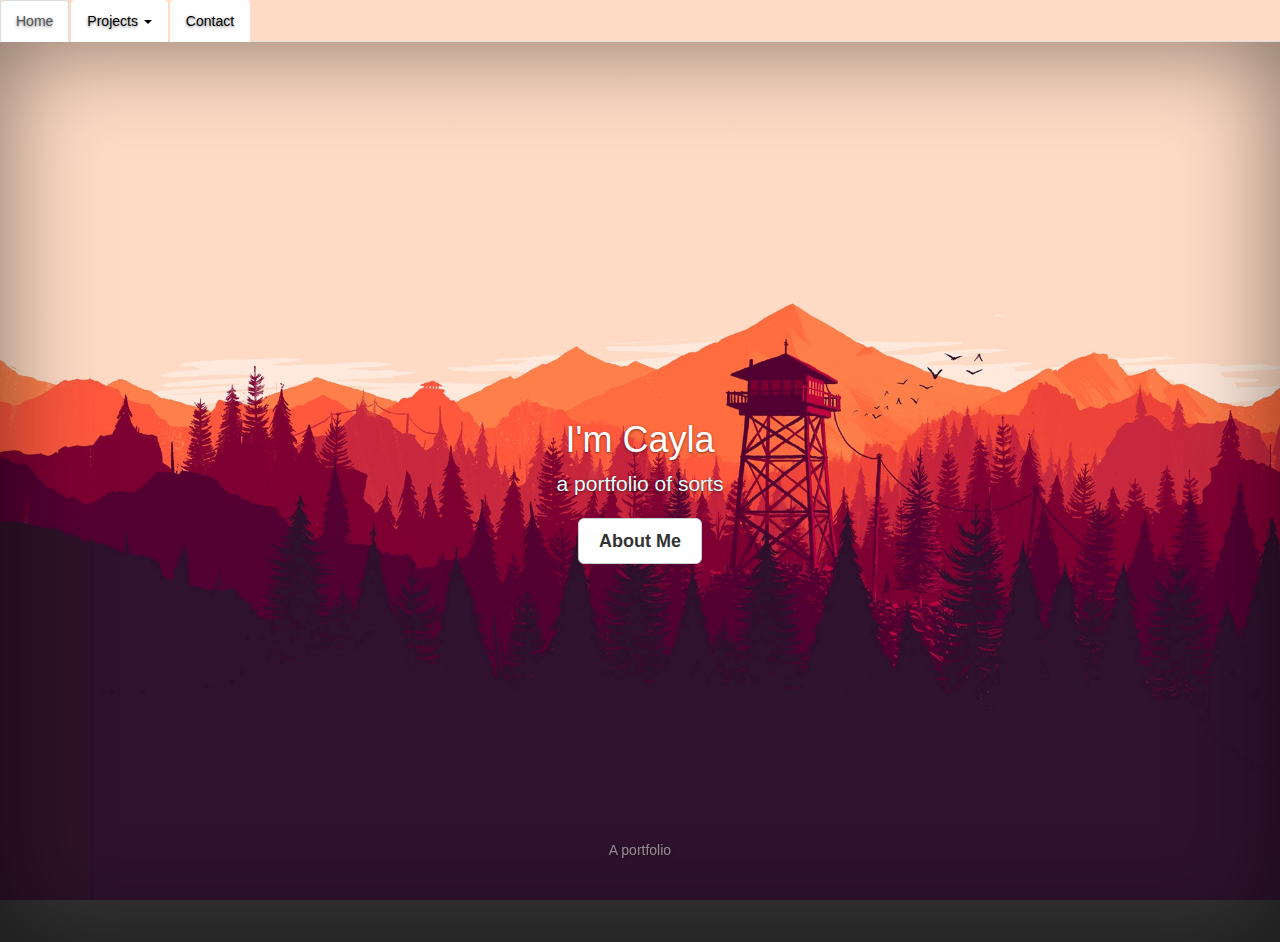
<file: index.html>
<!DOCTYPE html>
<html>
  <head>
    <meta content="text/html;charset=utf-8" http-equiv="Content-Type">
    <meta content="utf-8" http-equiv="encoding">
    <link href="css/styles.css" rel="stylesheet" type="text/css" media="all">
    <link href="css/cover.css" rel="stylesheet" type="text/css" media="all">
    <link href="css/bootstrap.css" rel="stylesheet" type="text/css" media="all">
    <title>Cayla Ramirez-Portfolio</title>
  </head>
  <body background="img/orange.jpg">
    <ul class="nav nav-tabs" role="tablist">
      <li role="presentation" class="active">
        <a href="#">Home</a>
      </li>
      <li class="dropdown">
        <a href="#" class="dropdown-toggle" data-toggle="dropdown" role="button" aria-haspopup="true" aria-expanded="false">
          Projects
          <span class="caret"></span>
        </a>
        <ul class="dropdown-menu">
          <li>
            <a class="dropdown-item" href="https://github.com/caylaxnicole/shelter">Shelter Website </a>
          </li>
          <li>
            <a class="dropdown-item" href="https://github.com/caylaxnicole/Interior">Interior Design Website</a>
          </li>
          <li>
            <a class="dropdown-item" href="https://github.com/caylaxnicole/Blog-Page">Blog Page Website</a>
          </li>
        </ul>
      </li>
      <li role="presentation">
        <a href="#">Contact</a>
      </li>
    </ul>
        <div class="site-wrapper">
          <div class="site-wrapper-inner">
            <div class="cover-container">
              <div class="masthead clearfix">
                <div class"inner"></div>
              </div>
              <div class="inner cover">
                <h1 class="cover-heading">I'm Cayla</h1>
                <p class="lead">
                  a portfolio of sorts
                </p>
                <p class="lead">
                  <a class="btn btn-lg btn-default"
                  href=#>About Me</a>
                </p>
              </div>
              <div class="mastfoot">
                <div class="inner">
                  <p>A portfolio</p>
                </div>
              </div>
            </div>
          </div>
        </div>
    <script src="https://code.jquery.com/jquery-3.2.1.min.js"></script>
    <script src="js/bootstrap.js"></script>
  </body>
</html>
</file>
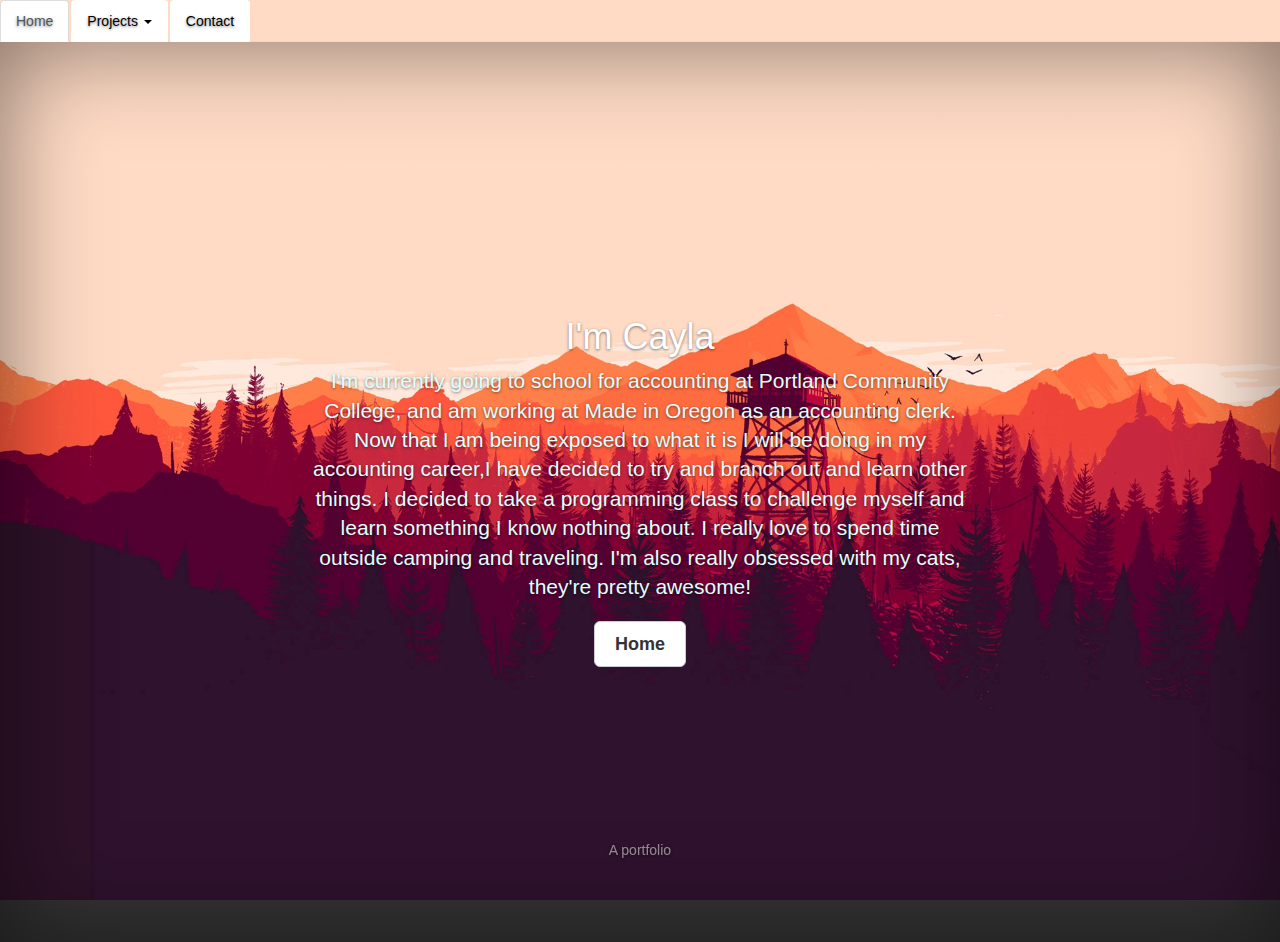
<file: about-me.html>
<html>
  <head>
    <meta content="text/html;charset=utf-8" http-equiv="Content-Type">
    <meta content="utf-8" http-equiv="encoding">
    <link href="css/styles.css" rel="stylesheet" type="text/css" media="all">
    <link href="css/cover.css" rel="stylesheet" type="text/css" media="all">
    <link href="css/bootstrap.css" rel="stylesheet" type="text/css" media="all">
    <title>Cayla Ramirez-Portfolio</title>
  </head>
  <body background="img/orange.jpg">
    <ul class="nav nav-tabs" role="tablist">
      <li role="presentation" class="active">
        <a href="file:///Users/catseye/Desktop/Portfolio/index.html#">Home</a>
      </li>
      <li class="dropdown">
        <a href="#" class="dropdown-toggle" data-toggle="dropdown" role="button" aria-haspopup="true" aria-expanded="false">
          Projects
          <span class="caret"></span>
        </a>
        <ul class="dropdown-menu">
          <li>
            <a class="dropdown-item" href="https://github.com/caylaxnicole/shelter">Shelter Website </a>
          </li>
          <li>
            <a class="dropdown-item" href="https://github.com/caylaxnicole/Interior">Interior Design Website</a>
          </li>
          <li>
            <a class="dropdown-item" href="https://github.com/caylaxnicole/Blog-Page">Blog Page Website</a>
          </li>
        </ul>
      </li>
      <li role="presentation">
        <a href="#">Contact</a>
      </li>
    </ul>
        <div class="site-wrapper">
          <div class="site-wrapper-inner">
            <div class="cover-container">
              <div class="masthead clearfix">
                <div class"inner"></div>
              </div>
              <div class="inner cover">
                <h1 class="cover-heading">I'm Cayla</h1>
                <p class="lead">
                  I'm currently going to school for accounting at Portland Community College, and am working at Made in Oregon as an accounting clerk. Now that I am being exposed to what it is I will be doing in my accounting career,I have decided to try and branch out and learn other things. I decided to take a programming class to challenge myself and learn something I know nothing about. I really love to spend time outside camping and traveling. I'm also really obsessed with my cats, they're pretty awesome!
                </p>
                <p class="lead">
                  <a class="btn btn-lg btn-default"
                  href="index.html">Home</a>
                </p>
              </div>
              <div class="mastfoot">
                <div class="inner">
                  <p>A portfolio</p>
                </div>
              </div>
            </div>
          </div>
        </div>
    <script src="https://code.jquery.com/jquery-3.2.1.min.js"></script>
    <script src="js/bootstrap.js"></script>
  </body>
</html>
</file>
<file: css/styles.css>
body {
  background-image: ("img/orange.jpg");
  background-repeat: repeat;
  background-size: cover;
}
</file>
<file: css/cover.css>
/*
 * Globals
 */

/* Links */
a,
a:focus,
a:hover {
  color: #fff;
}

/* Custom default button */
.btn-default,
.btn-default:hover,
.btn-default:focus {
  color: #333;
  text-shadow: none; /* Prevent inheritance from `body` */
  background-color: #fff;
  border: 1px solid #fff;
}


/*
 * Base structure
 */

html,
body {
  height: 100%;
  background-color: #333;
}
body {
  color: #fff;
  text-align: center;
  text-shadow: 0 1px 3px rgba(0,0,0,.5);
  overflow-x: hidden;
  overflow-y: hidden;
}

/* Extra markup and styles for table-esque vertical and horizontal centering */
.site-wrapper {
  display: table;
  width: 100%;
  height: 100%; /* For at least Firefox */
  min-height: 100%;
  -webkit-box-shadow: inset 0 0 100px rgba(0,0,0,.5);
          box-shadow: inset 0 0 100px rgba(0,0,0,.5);
}
.site-wrapper-inner {
  display: table-cell;
  vertical-align: top;
}
.cover-container {
  margin-right: auto;
  margin-left: auto;
}

/* Padding for spacing */
.inner {
  padding: 30px;
}


/*
 * Header
 */
.masthead-brand {
  margin-top: 10px;
  margin-bottom: 10px;
}

.masthead-nav > li {
  display: inline-block;
}
.masthead-nav > li + li {
  margin-left: 20px;
}
.masthead-nav > li > a {
  padding-right: 0;
  padding-left: 0;
  font-size: 16px;
  font-weight: bold;
  color: #fff; /* IE8 proofing */
  color: rgba(255,255,255,.75);
  border-bottom: 2px solid transparent;
}
.masthead-nav > li > a:hover,
.masthead-nav > li > a:focus {
  background-color: transparent;
  border-bottom-color: #a9a9a9;
  border-bottom-color: rgba(255,255,255,.25);
}
.masthead-nav > .active > a,
.masthead-nav > .active > a:hover,
.masthead-nav > .active > a:focus {
  color: #fff;
  border-bottom-color: #fff;
}

@media (min-width: 768px) {
  .masthead-brand {
    float: left;
  }
  .masthead-nav {
    float: right;
  }
}


/*
 * Cover
 */

.cover {
  padding: 0 20px;
}
.cover .btn-lg {
  padding: 10px 20px;
  font-weight: bold;
}


/*
 * Footer
 */

.mastfoot {
  color: #999; /* IE8 proofing */
  color: rgba(255,255,255,.5);
}


/*
 * Affix and center
 */

@media (min-width: 768px) {
  /* Pull out the header and footer */
  .masthead {
    position: fixed;
    top: 0;
  }
  .mastfoot {
    position: fixed;
    bottom: 0;
  }
  /* Start the vertical centering */
  .site-wrapper-inner {
    vertical-align: middle;
  }
  /* Handle the widths */
  .masthead,
  .mastfoot,
  .cover-container {
    width: 100%; /* Must be percentage or pixels for horizontal alignment */
  }
}

@media (min-width: 992px) {
  .masthead,
  .mastfoot,
  .cover-container {
    width: 700px;
  }
}
</file>
